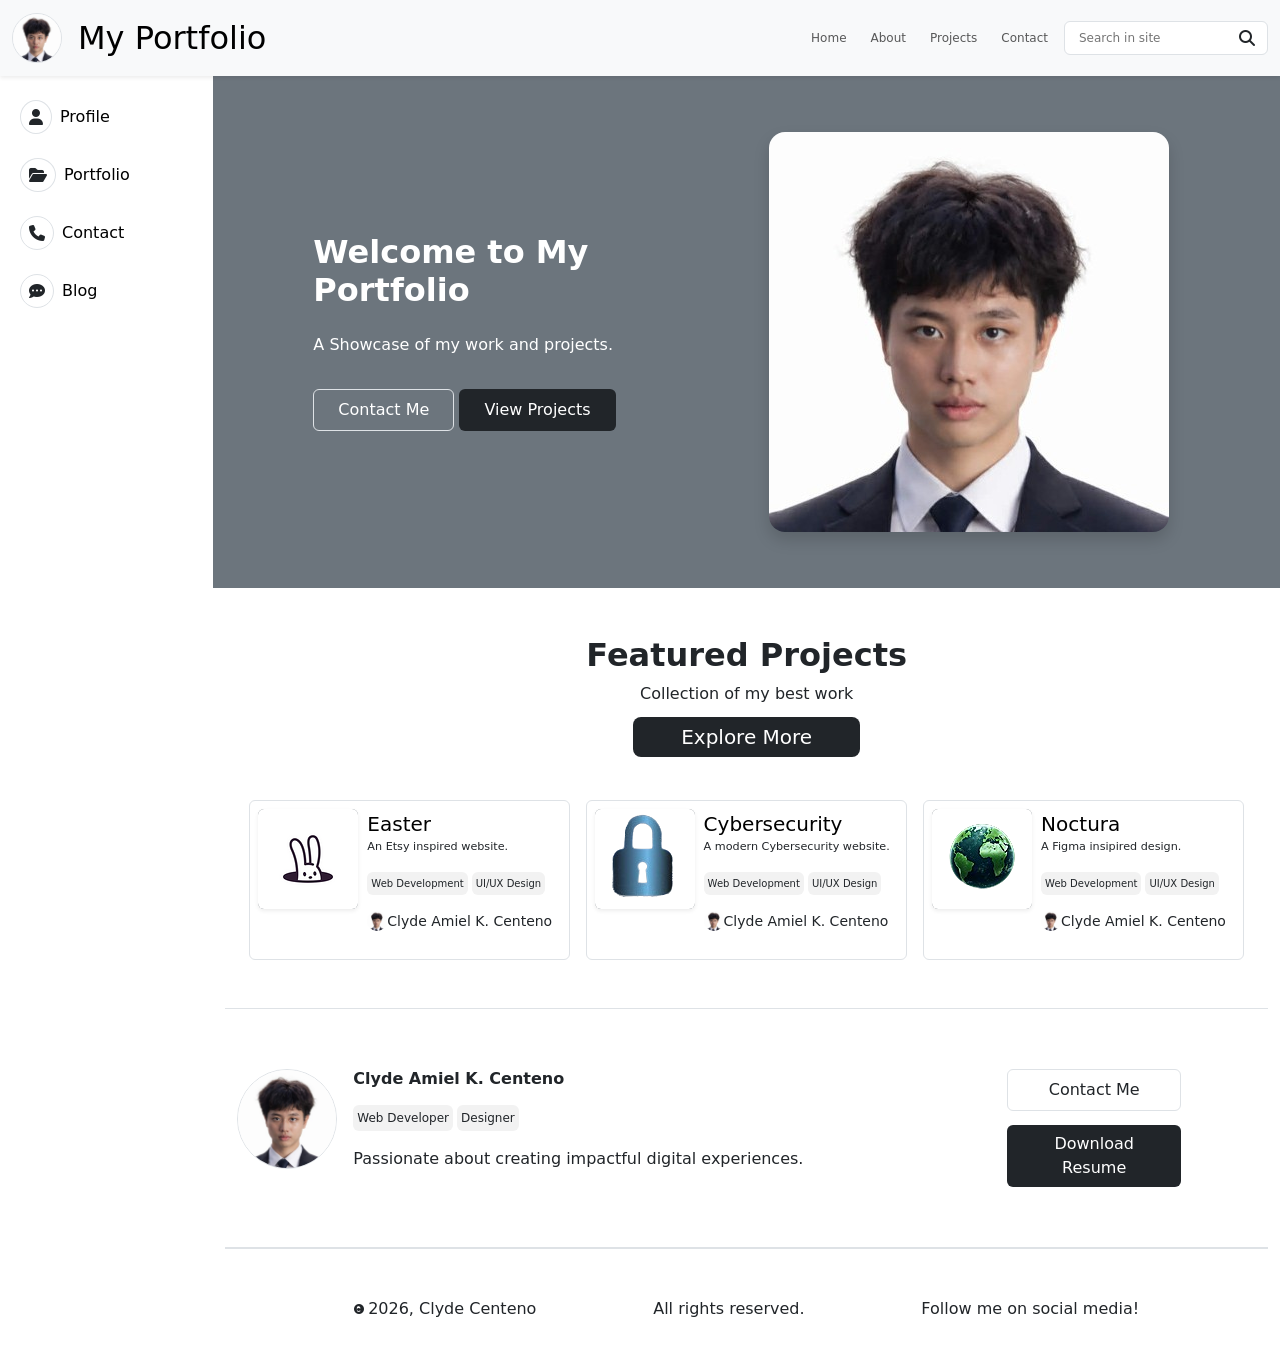
<file: index.html>
<!doctype html>
<html lang="en">

<head>
    <meta charset="utf-8">
    <meta name="viewport" content="width=device-width, initial-scale=1">
    <title>Clyde's Portfolio</title>
    <link href="https://cdn.jsdelivr.net/npm/bootstrap@5.3.8/dist/css/bootstrap.min.css" rel="stylesheet"
        integrity="sha384-sRIl4kxILFvY47J16cr9ZwB07vP4J8+LH7qKQnuqkuIAvNWLzeN8tE5YBujZqJLB" crossorigin="anonymous">
    <link rel="stylesheet" href="https://cdnjs.cloudflare.com/ajax/libs/font-awesome/6.5.1/css/all.min.css"
        integrity="sha512-DTOQO9RWCH3ppGqcWaEA1BIZOC6xxalwEsw9c2QQeAIftl+Vegovlnee1c9QX4TctnWMn13TZye+giMm8e2LwA=="
        crossorigin="anonymous" referrerpolicy="no-referrer" />
    <link rel="stylesheet" href="styles.css">
    <style>
        html {
            scroll-behavior: smooth;
        }
    </style>

</head>

<body>

    <!-- Navigation Bar: Contains the site logo, brand name, navigation links, and search form -->
    <nav class="navbar navbar-expand-lg bg-body-tertiary shadow-sm sticky-top">
        <div class="container-fluid">
            <a class="navbar-brand d-flex align-item-center" href="#">
                <img src="images/1771458621917.jpg" alt="Logo" width="50" height="50"
                    class="d-inline-block align-text-top rounded-circle border ">
            </a>
            <a class="navbar-brand fw-medium fs-2" href="#">My Portfolio</a>
            <button class="navbar-toggler" type="button" data-bs-toggle="collapse" data-bs-target="#navbarNavAltMarkup"
                aria-controls="navbarNavAltMarkup" aria-expanded="false" aria-label="Toggle navigation">
                <span class="navbar-toggler-icon"></span>
            </button>
            <div class="collapse navbar-collapse" id="navbarNavAltMarkup">
                <div class="navbar-nav ms-auto fw-medium ">
                    <a class="nav-link me-2 my-auto " href="#home">Home</a>
                    <a class="nav-link me-2 my-auto" href="#about">About</a>
                    <a class="nav-link me-2 my-auto" href="exploreMore.html">Projects</a>
                    <a class="nav-link me-2 my-auto" href="contact.html">Contact</a>
                    <form class="d-flex form-control" role="search">
                        <input class="search me-2 my-auto border-0" type="search" placeholder="Search in site"
                            aria-label="Search" />
                        <i class="fa fa-search align-self-center ms-auto" aria-hidden="true"></i>
                    </form>
                </div>
            </div>
        </div>
    </nav>


    <!-- Main Hero Section: Displays a welcome message and profile image in a two-column layout -->
    <section id="home" class="container-fluid mb-5">
        <div class="row">
            <!-- Sidebar: Visible on large screens, contains links to different sections of the portfolio -->
            <div class="aside col-lg-2 d-none d-lg-block">

                <div class="d-flex ms-2 mt-4 mb-4">
                    <i class="fa fa-user align-self-center border p-2 rounded-circle" aria-hidden="true"></i>
                    <a class="categoryName text-decoration-none text-black fw-medium ps-2 align-self-center"
                        href="#about">Profile</a>
                </div>

                <div class="d-flex ms-2 mt-4 mb-4">
                    <i class="fa fa-folder-open align-self-center border p-2 rounded-circle" aria-hidden="true"></i>
                    <a class="categoryName text-decoration-none text-black fw-medium ps-2 align-self-center"
                        href="#projects">Portfolio</a>
                </div>

                <div class="d-flex ms-2 mt-4 mb-4">
                    <i class="fa fa-phone align-self-center border p-2 rounded-circle" aria-hidden="true"></i>
                    <a class="categoryName text-decoration-none text-black fw-medium ps-2 align-self-center"
                        href="contact.html">Contact</a>
                </div>

                <div class="d-flex ms-2 mt-4 mb-4">
                    <i class="fa fa-commenting align-self-center border p-2 rounded-circle" aria-hidden="true"></i>
                    <a class="categoryName text-decoration-none text-black fw-medium ps-2 align-self-center"
                        href="#blog">Blog</a>
                </div>
            </div>

            <!-- Main Content Area: Displays the hero text and image -->
            <div class="col-12 col-lg-10 bg-secondary d-flex align-items-center justify-content-center py-5">
                <div class="row py-2">

                    <!-- Hero Text Column: Contains the welcome message and call-to-action buttons -->
                    <div class="col-sm-12 col-md-6 d-flex align-items-center py-3">
                        <div class="text-white w-100">
                            <div class="d-flex flex-column align-items-center ">
                                <h2 class="fw-semibold fs-2 align-self-md-start ">Welcome to My Portfolio</h2>
                                <p class="py-3  align-self-md-start">A Showcase of my work and projects.</p>
                                <div class=" align-self-md-start">
                                    <a class="btn border text-decoration-none text-white px-4 py-2" href="contact.html">Contact
                                        Me</a>
                                    <a class="btn bg-dark text-decoration-none text-white px-4 py-2" href="#projects">View Projects</a>
                                </div>
                            </div>
                        </div>
                    </div>

                    <!-- Hero Image Column: Displays the profile image -->
                    <div class="col-sm-12 col-md-6 d-flex justify-content-center">
                        <div>
                            <img src="images/1771458621917.jpg" class="img-fluid rounded-4 shadow" alt="picture of me">
                        </div>
                    </div>

                </div>
            </div>
        </div>
    </section>

    <!-- Featured Projects Section: Showcases selected projects with cards -->
    <section id="projects" class="featured container-fluid ">
        <div class="row">
            <div class="aside col-lg-2 d-none d-lg-block"></div>

            <div class="col-12 col-lg-10 text-center">
                <div>
                    <h2 class="fw-bold fs-2">Featured Projects</h2>
                    <p>Collection of my best work</p>
                    <a class="text-decoration-none text-white bg-dark py-2 px-5 fs-5 rounded-3" href="exploreMore.html">Explore
                        More</a>
                </div>


                <!-- Projects Cards Container: Holds the individual project cards in a responsive grid -->
                <div class="container-fluid d-flex justify-content-center">

                    <!-- Project Cards Section: Contains all featured project cards with responsive layout -->
                    <section class="container py-5">
                        <div class="row g-3">

                            <!-- Project Card 1: Easter Project
                                Displays: Project image, title, description, tech stack, and creator info -->
                            <div class="col-sm-12 col-md-6 col-lg-4 projectCardCol">
                                <!-- Card container with responsive height and flexible content -->
                                <div class="border rounded d-flex p-2 projectCardWrapper">
                                    <!-- Project thumbnail image -->
                                    <div class="featureImage bg-secondary rounded featureImageSize">
                                        <img src="images/easter.jpg" class="img-fluid shadow-sm rounded featureImageSize">
                                    </div>

                                    <!-- Project details: title, description, and metadata -->
                                    <div class="d-flex flex-column mx-auto">
                                        <a class="align-item fs-5 d-flex text-decoration-none text-black fw-medium" href="https://clydecenteno1.github.io/Easter-/" target="_blank">Easter</a>
                                        <p class="projectDescription text-start align-self-start">An Etsy inspired
                                            website.</p>
                                        <!-- Technology tags showing skills used -->
                                        <div class="d-flex text-white">
                                            <p class="techCategory text-dark p-1 rounded">Web Development</p>
                                            <p class="techCategory text-dark p-1 mx-1 rounded">UI/UX Design</p>
                                        </div>
                                        <!-- Creator information and profile picture -->
                                        <div>
                                            <div class="subImage d-flex">
                                                <img src="images/1771458621917.jpg" class="img-fluid rounded-circle">
                                                <p class="subImageName fw-medium align-items-center">Clyde Amiel K.
                                                    Centeno</p>
                                            </div>
                                        </div>
                                    </div>
                                </div>
                            </div>

                            <!-- Project Card 2: Cybersecurity Project
                                Displays: Project image, title, description, tech stack, and creator info -->
                            <div class="col-sm-12 col-md-6 col-lg-4 projectCardCol">
                                <!-- Card container with responsive height and flexible content -->
                                <div class="border rounded d-flex p-2 projectCardWrapper">
                                    <!-- Project thumbnail image -->
                                    <div class="featureImage bg-secondary rounded featureImageSize">
                                        <img src="images/Cybersecurity.png"
                                            class="img-fluid shadow-sm rounded featureImageSize">
                                    </div>

                                    <!-- Project details: title, description, and metadata -->
                                    <div class="d-flex flex-column mx-auto">
                                        <a class="align-item fs-5 d-flex text-decoration-none text-black fw-medium" href="https://clydecenteno1.github.io/Cyber-Security/" target="_blank">Cybersecurity</a>
                                        <p class="projectDescription text-start">A modern Cybersecurity website.</p>
                                        <!-- Technology tags showing skills used -->
                                        <div class="d-flex text-white">
                                            <p class="techCategory text-dark p-1 rounded">Web Development</p>
                                            <p class="techCategory text-dark p-1 mx-1 rounded">UI/UX Design</p>
                                        </div>
                                        <!-- Creator information and profile picture -->
                                        <div>
                                            <div class="subImage d-flex">
                                                <img src="images/1771458621917.jpg" class="img-fluid rounded-circle">
                                                <p class="subImageName fw-medium align-items-center">Clyde Amiel K.
                                                    Centeno</p>
                                            </div>
                                        </div>
                                    </div>
                                </div>
                            </div>

                            <!-- Project Card 3: Noctura Project
                                Displays: Project image, title, description, tech stack, and creator info -->
                            <div class="col-sm-12 col-md-6 col-lg-4 projectCardCol">
                                <!-- Card container with responsive height and flexible content -->
                                <div class="border rounded d-flex p-2 projectCardWrapper">
                                    <!-- Project thumbnail image -->
                                    <div class="featureImage bg-secondary rounded featureImageSize">
                                        <img src="images/Noctura.jpg" class="img-fluid shadow-sm rounded featureImageSize">
                                    </div>

                                    <!-- Project details: title, description, and metadata -->
                                    <div class="d-flex flex-column mx-auto">
                                        <a class="align-item fs-5 d-flex text-decoration-none text-black fw-medium" href="https://clydecenteno1.github.io/Noctura/" target="_blank">Noctura</a>
                                        <p class="projectDescription text-start">A Figma insipired design.</p>
                                        <!-- Technology tags showing skills used -->
                                        <div class="d-flex text-white">
                                            <p class="techCategory text-dark p-1 rounded">Web Development</p>
                                            <p class="techCategory text-dark p-1 mx-1 rounded">UI/UX Design</p>
                                        </div>
                                        <!-- Creator information and profile picture -->
                                        <div>
                                            <div class="subImage d-flex">
                                                <img src="images/1771458621917.jpg" class="img-fluid rounded-circle">
                                                <p class="subImageName fw-medium align-items-center">Clyde Amiel K.
                                                    Centeno</p>
                                            </div>
                                        </div>
                                    </div>
                                </div>
                            </div>
                        </div>
                </div>


                <!-- About/Profile Section: Displays creator's bio, skills, and contact actions -->
                <section id="about" class="profile container-fluid border-top border-bottom">
                    <div class="profileBorder">
                        <div class="row">
                            <!-- Profile Information Column -->
                            <div class="col-lg-9">
                                <div class=" d-flex">
                                    <!-- Creator's circular profile image -->
                                    <div class="profileImage">
                                            <img src="images/1771458621917.jpg" class="img-fluid rounded-circle border">
                                    </div>

                                    <!-- Creator's name, title, and bio -->
                                    <div class="mx-3">
                                        <h2 class="profileName text-start fs-6 fw-bold mb-3">Clyde Amiel K. Centeno</h2>
                                        <!-- Professional skills/titles -->
                                        <div class="d-flex text-white">
                                            <p class="profileTechCategory text-dark p-1 rounded">Web Developer</p>
                                            <p class="profileTechCategory text-dark p-1 mx-1 rounded">Designer</p>
                                        </div>
                                        <!-- Short bio/description -->
                                        <p class="profileSubText text-start">Passionate about creating impactful digital
                                            experiences.</p>
                                    </div>
                                </div>
                            </div>


                            <!-- Action Buttons Column: Contact and Resume Download -->
                            <div class="profileButtons col-lg-2 p-0">
                                <!-- Flexible button container for Contact Me and Download Resume buttons -->
                                <div class="d-flex flex-column h-100">
                                    <a class="btn border text-decoration-none text-dark px-4 py-2" href="contact.html">Contact Me</a>
                                    <a class="btn bg-dark text-decoration-none text-white mt-auto">Download Resume</a>
                                </div>
                            </div>
                        </div>
                    </div>
                </section>

            

                <footer id="contact" class="container-fluid py-5 border-top">
                    <div class="d-flex justify-content-evenly align-items-center">
                        <div class="d-flex">
                            <i class="fa fa-copyright my-auto me-1" aria-hidden="true"></span></i>
                            <p class="my-auto">2026, Clyde Centeno</p>
                        </div>
                        <p class="my-auto">All rights reserved.</p>
                        <p class="my-auto">Follow me on social media!</p>
                    </div>
                </footer>


    </section>

    <!-- ========================================
         BOOTSTRAP JAVASCRIPT AND DEPENDENCIES
         ======================================== -->
    <!-- Required for Bootstrap components like navbar toggle, modals, dropdowns, etc. -->
    <script src="https://cdn.jsdelivr.net/npm/bootstrap@5.3.8/dist/js/bootstrap.bundle.min.js"
        integrity="sha384-FKyoEForCGlyvwx9Hj09JcYn3nv7wiPVlz7YYwJrWVcXK/BmnVDxM+D2scQbITxI"
        crossorigin="anonymous"></script>
</body>

</html>
</file>
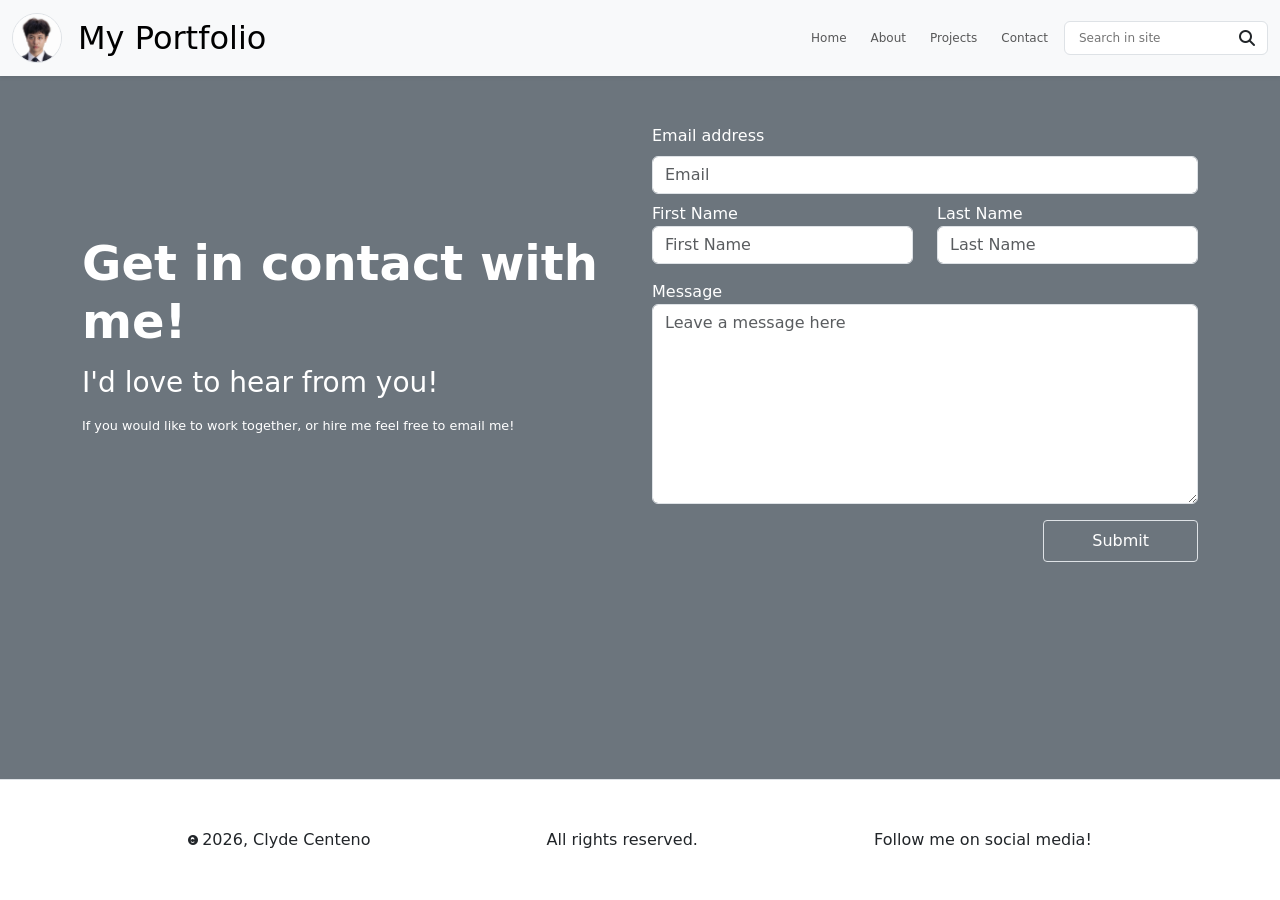
<file: contact.html>
<!doctype html>
<html lang="en">

<head>
    <meta charset="utf-8">
    <meta name="viewport" content="width=device-width, initial-scale=1">
    <title>Contact - Clyde's Portfolio</title>
    <link href="https://cdn.jsdelivr.net/npm/bootstrap@5.3.8/dist/css/bootstrap.min.css" rel="stylesheet"
        integrity="sha384-sRIl4kxILFvY47J16cr9ZwB07vP4J8+LH7qKQnuqkuIAvNWLzeN8tE5YBujZqJLB" crossorigin="anonymous">
    <link rel="stylesheet" href="https://cdnjs.cloudflare.com/ajax/libs/font-awesome/6.5.1/css/all.min.css"
        integrity="sha512-DTOQO9RWCH3ppGqcWaEA1BIZOC6xxalwEsw9c2QQeAIftl+Vegovlnee1c9QX4TctnWMn13TZye+giMm8e2LwA=="
        crossorigin="anonymous" referrerpolicy="no-referrer" />
    <link rel="stylesheet" href="styles.css">
    <style>
        html {
            scroll-behavior: smooth;
        }
    </style>

</head>

<body class="bg-secondary m-0 p-0 d-flex flex-column min-vh-100">

    <!-- Navigation Bar: Contains the site logo, brand name, navigation links, and search form -->
    <nav class="navbar navbar-expand-lg bg-body-tertiary shadow-sm sticky-top">
        <div class="container-fluid">
            <a class="navbar-brand d-flex align-item-center" href="#">
                <img src="images/1771458621917.jpg" alt="Logo" width="50" height="50"
                    class="d-inline-block align-text-top rounded-circle border ">
            </a>
            <a class="navbar-brand fw-medium fs-2" href="#">My Portfolio</a>
            <button class="navbar-toggler" type="button" data-bs-toggle="collapse" data-bs-target="#navbarNavAltMarkup"
                aria-controls="navbarNavAltMarkup" aria-expanded="false" aria-label="Toggle navigation">
                <span class="navbar-toggler-icon"></span>
            </button>
            <div class="collapse navbar-collapse" id="navbarNavAltMarkup">
                <div class="navbar-nav ms-auto fw-medium ">
                    <a class="nav-link me-2 my-auto " href="index.html">Home</a>
                    <a class="nav-link me-2 my-auto" href="index.html">About</a>    
                    <a class="nav-link me-2 my-auto" href="exploreMore.html">Projects</a>
                    <a class="nav-link me-2 my-auto" href="contact.html">Contact</a>
                    <form class="d-flex form-control" role="search">
                        <input class="search me-2 my-auto border-0" type="search" placeholder="Search in site"
                            aria-label="Search" />
                        <i class="fa fa-search align-self-center ms-auto" aria-hidden="true"></i>
                    </form>
                </div>
            </div>
        </div>
    </nav>

    <section class="container py-5 flex-grow-1 align-items-center">
        <div class="row align-items-center">

            <div class="contactWords col-md-6 h-100 d-flex align-items-center">
                <div class="text-white">
                    <div class="mx-auto my-auto">
                        <h1 class="display-5 fw-semibold mb-3">Get in contact with me!</h1>
                        <h2 class="fw-normal fs-3 fw-medium mb-3">I'd love to hear from you!</h2>
                        <p style="font-size: 0.8rem;">If you would like to work together, or hire me feel free to email
                            me!
                        </p>
                    </div>
                </div>

            </div>



            <div class="col-md-6">
                <form>

                    <div class="col-md-12">
                        <div class="form-group text-white">
                            <label for="email" class="form-label">Email address</label>
                            <input type="text" name="email" id="email" class="form-control" placeholder="Email"
                                required>
                        </div>
                    </div>

                    <div class="row mt-2">
                        <div class="col-md-6">
                            <div class="form-group text-white">
                                <label for="fName" class="form-label m-0">First Name</label>
                                <input type="text" class="form-control" name="fName" id="fName" placeholder="First Name"
                                    required>
                            </div>
                        </div>

                        <div class="col-md-6">
                            <div class="form-group text-white">
                                <label for="lName" class="form-label m-0">Last Name</label>
                                <input type="text" class="form-control" name="lName" id="lName" placeholder="Last Name"
                                    required>
                            </div>
                        </div>
                    </div>

                    <div class="messages text-white mt-3">
                        <label for="floatingTextarea">Message</label>
                        <textarea class="form-control" placeholder="Leave a message here" id="floatingTextarea"
                            style="height: 200px;"></textarea>

                    </div>
                    <div class="d-flex mt-3">
                        <button type="submit" class="btn border text-white rounded-1 ms-auto py-2 px-5">Submit</button>
                    </div>
                </form>
            </div>


        </div>
    </section>










    <!-- Footer -->
    <footer id="contact" class="container-fluid py-5 border-top bg-white mb-0">
        <div class="d-flex justify-content-evenly align-items-center">
            <div class="d-flex">
                <i class="fa fa-copyright my-auto me-1" aria-hidden="true"></i>
                <p class="my-auto">2026, Clyde Centeno</p>
            </div>
            <p class="my-auto">All rights reserved.</p>
            <p class="my-auto">Follow me on social media!</p>
        </div>
    </footer>

    <!-- ========================================
         BOOTSTRAP JAVASCRIPT AND DEPENDENCIES
         ======================================== -->
    <!-- Required for Bootstrap components like navbar toggle, modals, dropdowns, etc. -->
    <script src="https://cdn.jsdelivr.net/npm/bootstrap@5.3.8/dist/js/bootstrap.bundle.min.js"
        integrity="sha384-FKyoEForCGlyvwx9Hj09JcYn3nv7wiPVlz7YYwJrWVcXK/BmnVDxM+D2scQbITxI"
        crossorigin="anonymous"></script>
</body>

</html>
</file>
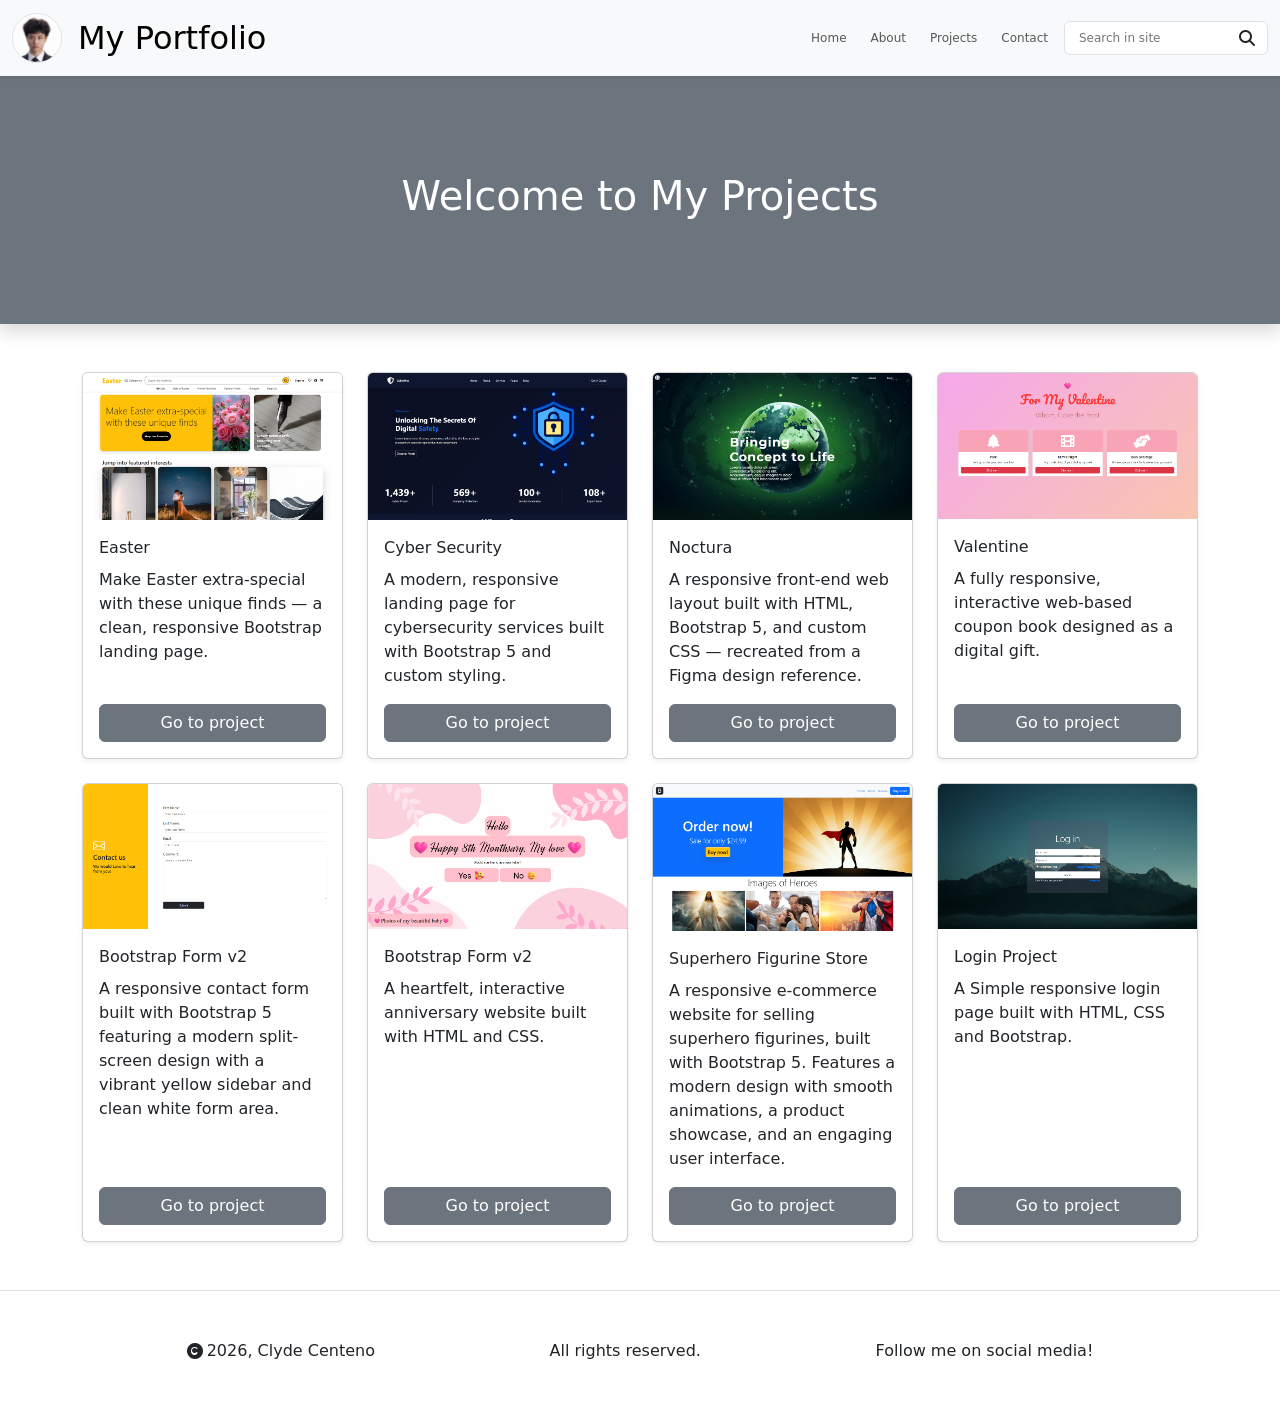
<file: exploreMore.html>
<!doctype html>
<html lang="en">

<head>
    <meta charset="utf-8">
    <meta name="viewport" content="width=device-width, initial-scale=1">
    <title>Projects</title>
    <link href="https://cdn.jsdelivr.net/npm/bootstrap@5.3.8/dist/css/bootstrap.min.css" rel="stylesheet"
        integrity="sha384-sRIl4kxILFvY47J16cr9ZwB07vP4J8+LH7qKQnuqkuIAvNWLzeN8tE5YBujZqJLB" crossorigin="anonymous">
    <link rel="stylesheet" href="https://cdnjs.cloudflare.com/ajax/libs/font-awesome/6.5.1/css/all.min.css"
        integrity="sha512-DTOQO9RWCH3ppGqcWaEA1BIZOC6xxalwEsw9c2QQeAIftl+Vegovlnee1c9QX4TctnWMn13TZye+giMm8e2LwA=="
        crossorigin="anonymous" referrerpolicy="no-referrer" />
    <link rel="stylesheet" href="exploreMore.css">
    <style>
        html {
            scroll-behavior: smooth;
        }
    </style>
</head>

<body>

    <!-- Navigation Bar: Contains the site l target="_blank"ogo, brand name, navigation links, and search form -->
    <nav class="navbar navbar-expand-lg bg-body-tertiary shadow-sm sticky-top">
        <div class="container-fluid">
            <a class="navbar-brand d-flex align-item-center" href="#">
                <img src="images/1771458621917.jpg" alt="L target="_blank width="50" height="50"
                    class="d-inline-block align-text-top rounded-circle border ">
            </a>
            <a class="navbar-brand fw-medium fs-2" href="#">My Portfolio</a>
            <button class="navbar-toggler" type="button" data-bs-toggle="collapse" data-bs-target="#navbarNavAltMarkup"
                aria-controls="navbarNavAltMarkup" aria-expanded="false" aria-label="Toggle navigation">
                <span class="navbar-toggler-icon"></span>
            </button>
            <div class="collapse navbar-collapse" id="navbarNavAltMarkup">
                <div class="navbar-nav ms-auto fw-medium ">
                    <a class="nav-link me-2 my-auto" href="index.html">Home</a>
                    <a class="nav-link me-2 my-auto" href="index.html">About</a>
                    <a class="nav-link me-2 my-auto" href="exploreMore.html">Projects</a>
                    <a class="nav-link me-2 my-auto" href="contact.html">Contact</a>
                    <form class="d-flex form-control" role="search">
                        <input class="search me-2 my-auto border-0" type="search" placeholder="Search in site"
                            aria-label="Search" />
                        <i class="fa fa-search align-self-center ms-auto" aria-hidden="true"></i>
                    </form>
                </div>
            </div>
        </div>
    </nav>

    <section class="projects container-fluid p-0">

        <div class="headerProject py-5 bg-secondary text-white shadow">
            <h1 class="display-6 fw-medium text-center py-5">Welcome to My Projects</h1>
        </div>

        <div class="container my-5">
            <div class="row g-4">

                <div class="col-md-6 col-lg-3">
                    <div class="card w-100 h-100 shadow-sm">
                        <img src="images/easterFrontPage.png" class="card-img-top" alt="...">
                        <div class="card-body d-flex flex-column">
                            <a class="card-title text-decoration-none fw-medium" href="https://clydecenteno1.github.io/Easter-/">Easter</a>
                            <p class="card-text">Make Easter extra-special with these unique finds — a clean, responsive
                                Bootstrap landing page.
                            </p>
                            <a href="https://clydecenteno1.github.io/Easter-/" class="btn btn-secondary mt-auto bg-secondary" target="_blank">Go to project</a>
                        </div>
                    </div>
                </div>

                <div class="col-md-6 col-lg-3">
                    <div class="card w-100 h-100 shadow-sm">
                        <img src="images/cybersecurityFrontPage.png" class="card-img-top" alt="...">
                        <div class="card-body d-flex flex-column">
                            <a class="card-title text-decoration-none fw-medium" href="https://clydecenteno1.github.io/Cyber-Security/">Cyber Security</a>
                            <p class="card-text">A modern, responsive landing page for cybersecurity services built with
                                Bootstrap 5 and custom styling.</p>
                            <a href="https://clydecenteno1.github.io/Cyber-Security/" class="btn btn-secondary mt-auto bg-secondary" target="_blank">Go to project</a>
                        </div>
                    </div>
                </div>

                <div class="col-md-6 col-lg-3">
                    <div class="card w-100 h-100 shadow-sm">
                        <img src="images/NocturaFrontPage.png" class="card-img-top" alt="...">
                        <div class="card-body d-flex flex-column">
                            <a class="card-title text-decoration-none fw-medium" href="https://clydecenteno1.github.io/Noctura/">Noctura</a>
                            <p class="card-text">A responsive front-end web layout built with HTML, Bootstrap 5, and
                                custom CSS — recreated from a Figma design reference.</p>
                            <a href="https://clydecenteno1.github.io/Noctura/" class="btn btn-secondary mt-auto bg-secondary" target="_blank">Go to project</a>
                        </div>
                    </div>
                </div>

                <div class="col-md-6 col-lg-3">
                    <div class="card w-100 h-100 shadow-sm">
                        <img src="images/valentine.png" class="card-img-top" alt="...">
                        <div class="card-body d-flex flex-column">
                            <a class="card-title text-decoration-none fw-medium" href="https://clydecenteno1.github.io/Valentines-Project/">Valentine</a>
                            <p class="card-text">A fully responsive, interactive web-based coupon book designed as a
                                digital gift.</p>
                            <a href="https://clydecenteno1.github.io/Valentines-Project/" class="btn btn-secondary mt-auto bg-secondary" target="_blank">Go to project</a>
                        </div>
                    </div>
                </div>

                <div class="col-md-6 col-lg-3">
                    <div class="card w-100 h-100 shadow-sm">
                        <img src="images/bootstrapformv2.png" class="card-img-top" alt="...">
                        <div class="card-body d-flex flex-column">
                            <a class="card-title text-decoration-none fw-medium" href="https://clydecenteno1.github.io/Bootstrap-Form-v2/">Bootstrap Form v2</a>
                            <p class="card-text">A responsive contact form built with Bootstrap 5 featuring a modern
                                split-screen design with a vibrant yellow sidebar and clean white form area.</p>
                            <a href="https://clydecenteno1.github.io/Bootstrap-Form-v2/" class="btn btn-secondary mt-auto bg-secondary" target="_blank">Go to project</a>
                        </div>
                    </div>
                </div>

                <div class="col-md-6 col-lg-3">
                    <div class="card w-100 h-100 shadow-sm">
                        <img src="images/monthsary.png" class="card-img-top" alt="...">
                        <div class="card-body d-flex flex-column">
                            <a class="card-title text-decoration-none fw-medium" href="https://clydecenteno1.github.io/Monthsary-ClydeCenteno/">Bootstrap Form v2</a>
                            <p class="card-text">A heartfelt, interactive anniversary website built with HTML and CSS.</p>
                            <a href="https://clydecenteno1.github.io/Monthsary-ClydeCenteno/" class="btn btn-secondary mt-auto bg-secondary" target="_blank">Go to project</a>
                        </div>
                    </div>
                </div>

                <div class="col-md-6 col-lg-3">
                    <div class="card w-100 h-100 shadow-sm">
                        <img src="images/gridpractice.png" class="card-img-top" alt="...">
                        <div class="card-body d-flex flex-column">
                            <a class="card-title text-decoration-none fw-medium" href="https://clydecenteno1.github.io/ClydeCenteno1-GridPracticeProject/">Superhero Figurine Store</a>
                            <p class="card-text">A responsive e-commerce website for selling superhero figurines, built with Bootstrap 5. Features a modern design with smooth animations, a product showcase, and an engaging user interface.</p>
                            <a href="https://clydecenteno1.github.io/ClydeCenteno1-GridPracticeProject/" class="btn btn-secondary mt-auto bg-secondary" target="_blank">Go to project</a>
                        </div>
                    </div>
                </div>

                <div class="col-md-6 col-lg-3">
                    <div class="card w-100 h-100 shadow-sm">
                        <img src="images/loginproject.png" class="card-img-top" alt="...">
                        <div class="card-body d-flex flex-column">
                            <a class="card-title text-decoration-none fw-medium" href="https://clydecenteno1.github.io/LoginProjectCenteno/">Login Project</a>
                            <p class="card-text">A Simple responsive login page built with HTML, CSS and Bootstrap.</p>
                            <a href="https://clydecenteno1.github.io/LoginProjectCenteno/" class="btn btn-secondary mt-auto bg-secondary" target="_blank">Go to project</a>
                        </div>
                    </div>
                </div>



            </div>

    </section>

    <footer id="contact" class="container-fluid py-5 border-top">
                    <div class="d-flex justify-content-evenly align-items-center">
                        <div class="d-flex">
                            <i class="fa fa-copyright my-auto me-1" aria-hidden="true"></span></i>
                            <p class="my-auto">2026, Clyde Centeno</p>
                        </div>
                        <p class="my-auto">All rights reserved.</p>
                        <p class="my-auto">Follow me on social media!</p>
                    </div>
                </footer>






    <script src="https://cdn.jsdelivr.net/npm/bootstrap@5.3.8/dist/js/bootstrap.bundle.min.js"
        integrity="sha384-FKyoEForCGlyvwx9Hj09JcYn3nv7wiPVlz7YYwJrWVcXK/BmnVDxM+D2scQbITxI"
        crossorigin="anonymous"></script>
</body>

</html>
</file>
<file: styles.css>
/* ========================================
   CUSTOM STYLES FOR PORTFOLIO WEBSITE
   ======================================== */

/* ========================================
   NAVIGATION STYLES
   ======================================== */

/* Navigation links in the navbar - increased font size for better readability */
.nav-link, .search{
    font-size: 12px;
}

/* ========================================
   BODY STYLES
   ======================================== */

/* Reset default body margins and padding for full-width layout */
body {
    margin: 0;
    padding: 0;
}

/* ========================================
   PROJECT CARD STYLES
   ======================================== */

/* Technology category tags styling - displays tech skills used in projects */
.techCategory {
    font-size: 10px;
}

/* Project description text - brief summary of each project */
.projectDescription {
    font-size: 0.7rem;
}

/* Creator's small circular profile image in cards */
.subImage img {
    max-width: 20px;
    max-height: 20px;
}

/* Creator's name displayed next to the small profile image */
.subImageName {
    font-size: 14px;
}

/* Flexbox container for responsive card layout - stacks content vertically */
.projectCardCol {
    display: flex;
    flex-direction: column;
}

/* Project card wrapper - responsive container with minimum height for consistent layout */
.projectCardWrapper {
    max-width: 100%;
    min-height: 160px;
}

/* Feature image container - fixed dimensions for project thumbnail */
.featureImageSize {
    height: 100px;
    width: 100px;
}
.reviews h2{
    font-size: 30px;
}
.reviews p{
    font-size: 12px;
}

.stars{
    font-size: 0.5rem;
    color:rgb(227, 227, 0);
}
.card{
    width: 240px;
    height: 152px;
    background-color: rgba(242, 242, 242);
}

.techCategory,.profileTechCategory{
    background-color: rgba(242, 242, 242)!important;
}

.fa-copyright{
    font-size: 10px;
}

/* ========================================
   RESPONSIVE MEDIA QUERIES
   ======================================== */

/* DESKTOP SCREENS: 1024px and larger - optimized layout for desktop displays */
@media (max-width: 1024px) {

    /* Larger font for tech tags on desktop */
    .techCategory {
        font-size: 9px;
    }

    /* Enhanced description readability on desktop */
    .projectDescription {
        font-size: 0.75rem;
    }

    /* Larger creator name on desktop */
    .subImageName {
        font-size: 13px;
    }

    /* Increased padding for better spacing on desktop cards */
    .border.rounded.d-flex {
        padding: 0.75rem !important;
    }
}

/* ========================================
   PROFILE SECTION STYLES
   ======================================== */

/* Top and bottom margins for profile section containers */
.profileBorder {
    margin-top: 60px;
    margin-bottom: 60px;
}


/* Main profile name/title text sizing */
.profileName {
    font-size: 24px;
}

/* Technology tags in the profile section */
.profileTechCategory {
    font-size: 12px;
}

/* Subtitle text in profile section */
.profileSubText {
    font-size: 16px;
}

/* Profile image container - constrains circular profile picture size */
.profileImage {
    max-width: 100px;
    max-height: 100px;
}
</file>
<file: exploreMore.css>
/* ========================================
   EXPLORE MORE PAGE STYLES
   ======================================== */

/* ========================================
   NAVIGATION STYLES
   ======================================== */

/* Navigation links in the navbar - increased font size for better readability */
.nav-link, .search{
    font-size: 12px;
}

/* ========================================
   BODY STYLES
   ======================================== */

/* Reset default body margins and padding for full-width layout */
body {
    margin: 0;
    padding: 0;
}

html {
    scroll-behavior: smooth;
}
</file>
